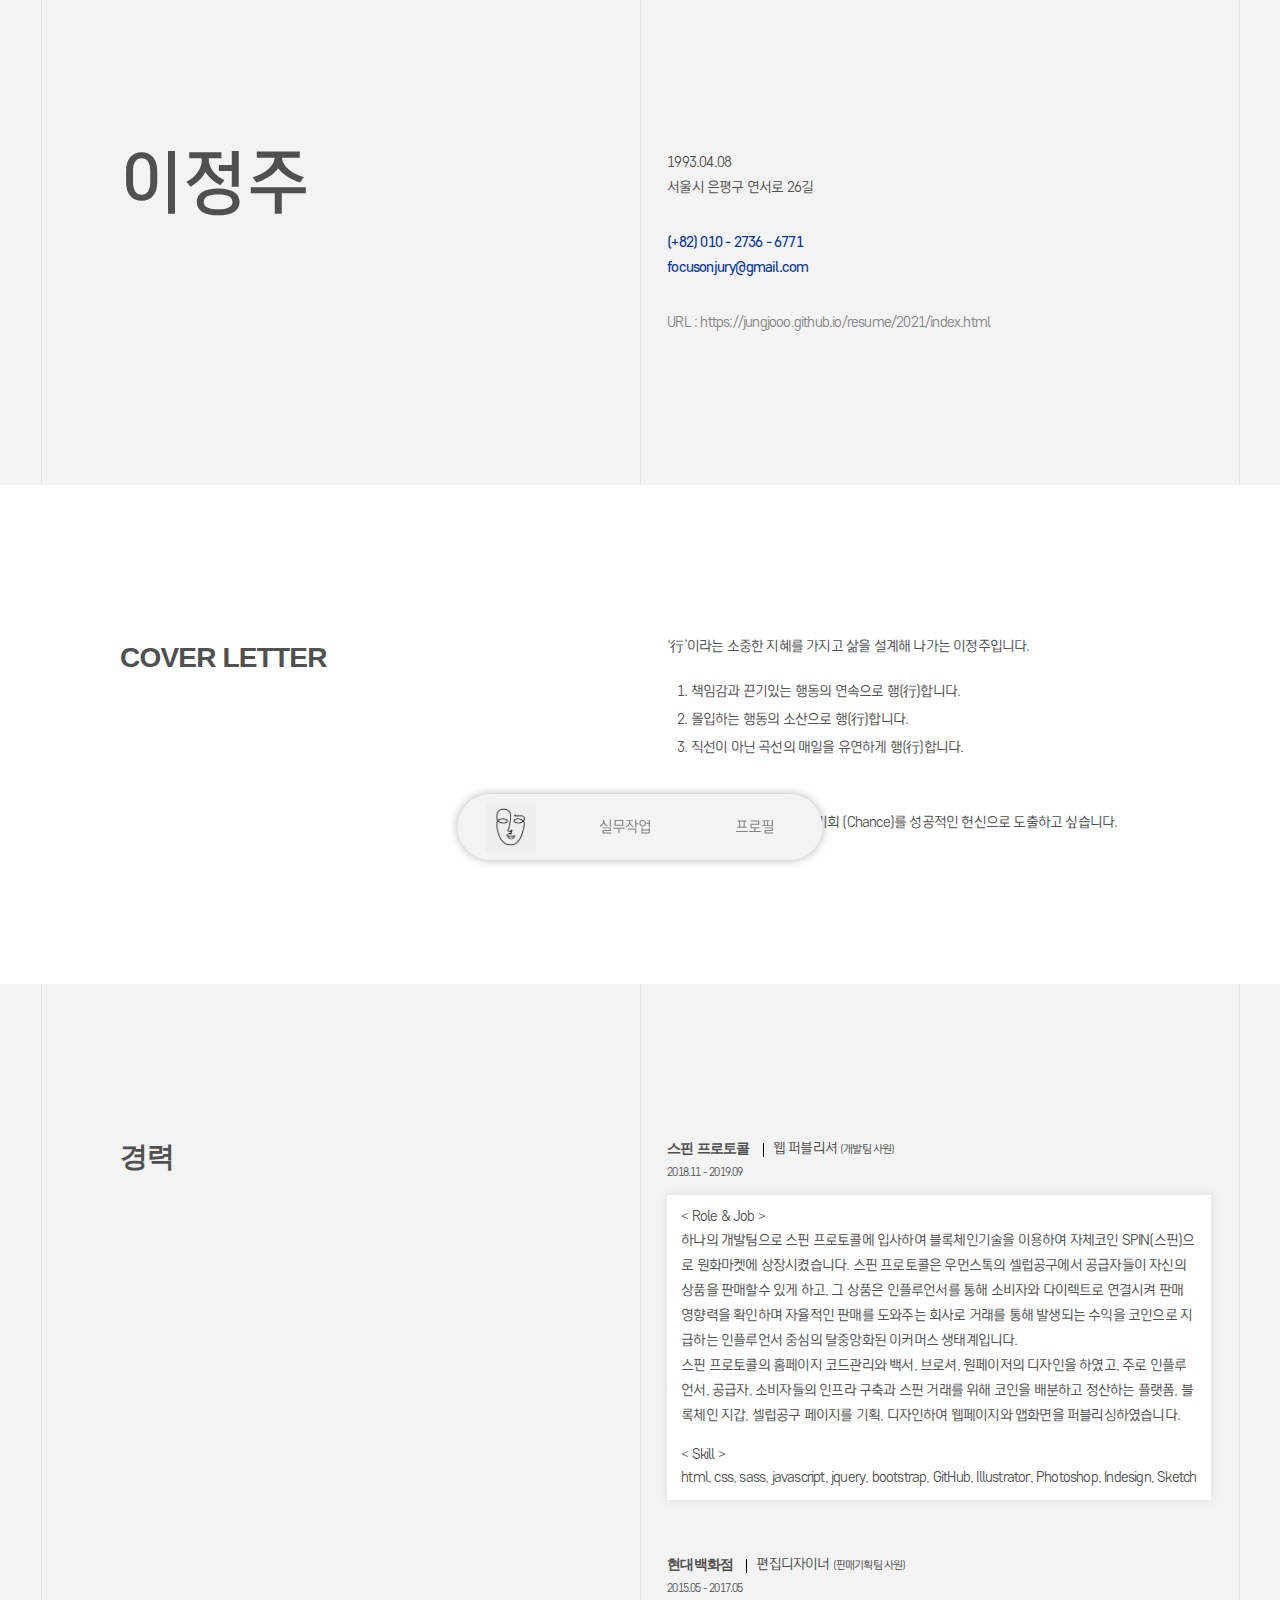
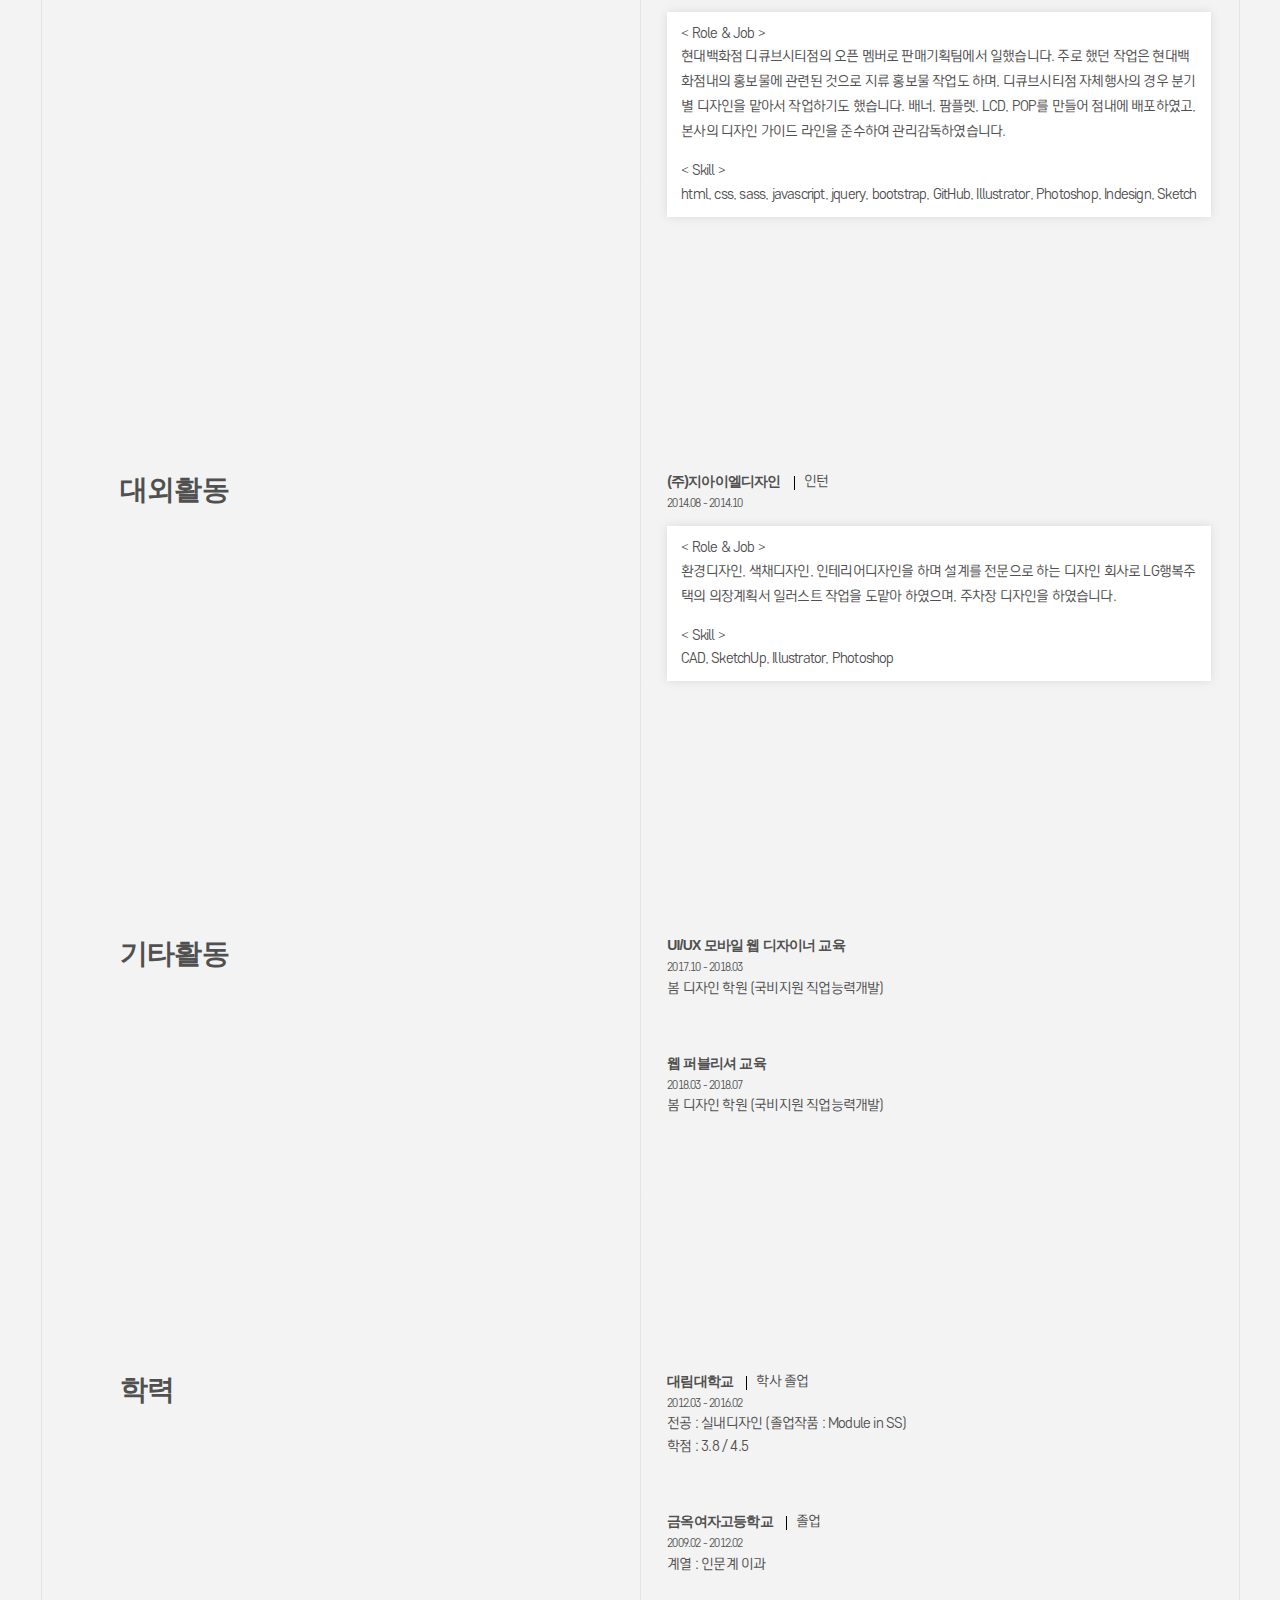
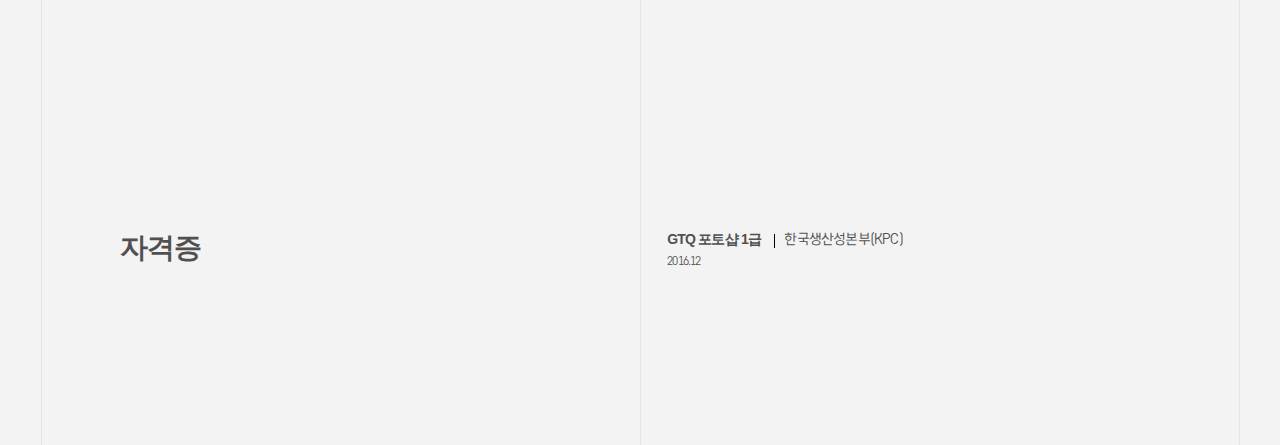
<file: 2021/profile.html>
<!DOCTYPE html>
<html lang="ko">
<head>
    <title>2021 포트폴리오 프로필</title>
    <meta charset="UTF-8"/>
    <meta http-equiv="X-UA-Compatible" content="IE=Edge"/>
    <meta name="viewport" content="width=device-width,initial-scale=1.0,minimum-scale=1.0,maximum-scale=1.0"/>
    <meta name="title" content="포트폴리오"/>
    <meta name="keywords" content="포트폴리오"/>
    <meta name="description" content="2021 이정주 포트폴리오에 대한 정보를 제공합니다."/>
    <link rel="stylesheet" href="css/2021_index.css" />
    <link rel="stylesheet" href="css/profile.css" />
	<link rel="icon" href="images/favicon.ico" type="image/x-icon" />
</head>
<body class="profile">
    <main>
        <div class="wrap__header">
            <section>
                <div class="wrap__box">
                    <div class="tit">
                        <div class="name">이정주</div>
                    </div>
                    <div class="right">
                        <div class="">1993.04.08</div>
                        <address>서울시 은평구 연서로 26길</address>
                        <div class="num">(+82) 010 - 2736 - 6771</div>
                        <div class="mail">focusonjury@gmail.com</div>
                        <a href="https://jungjooo.github.io/resume/2021/index.html">URL : https://jungjooo.github.io/resume/2021/index.html</a>
                    </div>
                </div>
            </section>
        </div>
        <div class="wrap__extra bg__white">
            <div class="wrap__cover">
                <section class="cover">
                    <div class="wrap__box">
                        <div class="tit">COVER LETTER</div>
                        <ul class="right">
                            <li>
                                <p>‘行’이라는 소중한 지혜를 가지고 삶을 설계해 나가는 이정주입니다.</p>
                                <ol>
                                    <li>1. 책임감과 끈기있는 행동의 연속으로 행(行)합니다.</li>
                                    <li>2. 몰입하는 행동의 소산으로 행(行)합니다.</li>
                                    <li>3. 직선이 아닌 곡선의 매일을 유연하게 행(行)합니다.</li>
                                </ol>
                            </li>
                            <li>변화(Change)를 통해 얻은 기회 (Chance)를 성공적인 헌신으로 도출하고 싶습니다.</li>
                        </ul>
                    </div>
                </section>
            </div>
        </div>
        <div class="wrap__main">
                <section>
                    <div class="wrap__box">
                        <div class="tit">경력</div>
                        <ul class="right">
                            <li>
                                <div class="subtit">스핀 프로토콜</div>
                                <div class="subrole">웹 퍼블리셔<div class="team">(개발팀 사원)</div></div>
                                <em>2018.11 - 2019.09</em>
                                <div class="desc">
                                    <div class="desc__role">
                                        <span >&#60; Role & Job &#62;</span>
                                        <p>하나의 개발팀으로 스핀 프로토콜에 입사하여 블록체인기술을 이용하여 자체코인 SPIN(스핀)으로 원화마켓에 상장시켰습니다.
                                            스핀 프로토콜은 우먼스톡의 셀럽공구에서 공급자들이 자신의 상품을 판매할수 있게 하고, 그 상품은 인플루언서를 통해
                                            소비자와 다이렉트로 연결시켜 판매 영향력을 확인하며 자율적인 판매를 도와주는 회사로 거래를 통해 발생되는 수익을 코인으로
                                            지급하는 인플루언서 중심의 탈중앙화된 이커머스 생태계입니다.<br>스핀 프로토콜의 홈페이지 코드관리와 백서, 브로셔, 원페이저의 디자인을 하였고,
                                            주로 인플루언서, 공급자, 소비자들의 인프라 구축과 스핀 거래를 위해 코인을 배분하고 정산하는 플랫폼, 블록체인 지갑,
                                            셀럽공구 페이지를 기획, 디자인하여 웹페이지와 앱화면을 퍼블리싱하였습니다.</p>
                                    </div>
                                    <div class="desc__skill">
                                        <span>&#60; Skill &#62;</span>
                                        <p>html, css, sass, javascript, jquery, bootstrap, GitHub, Illustrator, Photoshop, Indesign, Sketch</p>
                                    </div>
                                </div>
                            </li>
                            <li>
                                <div class="subtit">현대백화점</div>
                                <div class="subrole">편집디자이너<div class="team">(판매기획팀 사원)</div></div>
                                <em>2015.05 - 2017.05</em>
                                <div class="desc">
                                    <div class="desc__role">
                                        <span >&#60; Role & Job &#62;</span>
                                        <p>현대백화점 디큐브시티점의 오픈 멤버로 판매기획팀에서 일했습니다. 주로 했던 작업은 현대백화점내의 홍보물에 관련된 것으로 지류
                                            홍보물 작업도 하며, 디큐브시티점 자체행사의 경우 분기별 디자인을 맡아서 작업하기도 했습니다.
                                            배너, 팜플렛, LCD, POP를 만들어 점내에 배포하였고, 본사의 디자인 가이드 라인을 준수하여 관리감독하였습니다.</p>
                                    </div>
                                    <div class="desc__skill">
                                        <span>&#60; Skill &#62;</span>
                                        <p>html, css, sass, javascript, jquery, bootstrap, GitHub, Illustrator, Photoshop, Indesign, Sketch</p>
                                    </div>
                                </div>
                            </li>
                        </ul>
                    </div>
                </section>
                <section>
                    <div class="wrap__box">
                        <div class="tit">대외활동</div>
                        <ul class="right">
                            <li>
                                <div class="subtit">(주)지아이엘디자인</div>
                                <div class="subrole">인턴</div>
                                <em>2014.08 - 2014.10</em>
                                <div class="desc">
                                    <div class="desc__role">
                                        <span >&#60; Role & Job &#62;</span>
                                        <p>환경디자인, 색채디자인, 인테리어디자인을 하며 설계를 전문으로 하는 디자인 회사로
                                            LG행복주택의 의장계획서 일러스트 작업을 도맡아 하였으며, 주차장 디자인을 하였습니다.</p>
                                    </div>
                                    <div class="desc__skill">
                                        <span>&#60; Skill &#62;</span>
                                        <p>CAD, SketchUp, Illustrator, Photoshop</p>
                                    </div>
                                </div>
                            </li>
                        </ul>
                    </div>
                </section>
                <section>
                    <div class="wrap__box">
                        <div class="tit">기타활동</div>
                        <ul class="right">
                            <li>
                                <div class="subtit">UI/UX 모바일 웹 디자이너 교육</div>
                                <em>2017.10 - 2018.03</em>
                                <div class="team">봄 디자인 학원 (국비지원 직업능력개발)</div>
                            </li>
                            <li>
                                <div class="subtit">웹 퍼블리셔 교육</div>
                                <em>2018.03 - 2018.07</em>
                                <div class="team">봄 디자인 학원 (국비지원 직업능력개발)</div>
                            </li>
                        </ul>
                    </div>
                </section>
                <section>
                    <div class="wrap__box">
                        <div class="tit">학력</div>
                        <ul class="right">
                            <li>
                                <div class="subtit">대림대학교</div>
                                <div class="subrole">학사 졸업</div>
                                <em>2012.03 - 2016.02</em>
                                <div class="team">전공 : 실내디자인 (졸업작품 : Module in SS)<br>학점 : 3.8 / 4.5</div>
                            </li>
                            <li>
                                <div class="subtit">금옥여자고등학교</div>
                                <div class="subrole">졸업</div>
                                <em>2009.02 - 2012.02</em>
                                <div class="team">계열 : 인문계 이과</div>
                            </li>
                        </ul>
                    </div>
                </section>
                <section>
                    <div class="wrap__box">
                        <div class="tit">자격증</div>
                        <ul class="right">
                            <li>
                                <div class="subtit">GTQ 포토샵 1급</div>
                                <div class="subrole">한국생산성본부(KPC)</div>
                                <em>2016.12</em>
                            </li>
                        </ul>
                    </div>
                </section>
        </div>
    </main>
	<nav>
        <ul class="gnb_menu">
            <li><a href="index.html"></a></li>
            <li><a class="work1_link" href="index.html">실무작업</a></li>
            <li><a href="profile.html">프로필</a></li>
        </ul>
	</nav>
    <!-- <script>
	$(document).ready(function() {
		var work1 = $("#work1").position();
		var work2 = $("#work2").position();
		$('.work1_link').click(function() {
			$('html, body').animate({scrollTop: work1.top}, 500);
			return false;
		});
		$('.work2_link').click(function() {
			$('html, body').animate({scrollTop: work2.top}, 500);
			return false;
		});
	});
	</script> -->
</body>
</html>
</file>
<file: 2021/css/2021_index.css>
@charset "utf-8";
@font-face {
	font-family: 'jjfont_core';
    font-style: normal;
    font-weight: 400;
	src:url('../font/CoreGTD4.eot');
	src:url('../font/CoreGTD4.eot?#iefix') format('embedded-opentype'),
	    url('../font/CoreGTD4.woff') format('woff'),
		url('../font/CoreGTD4.ttf') format('truetype');
}
@font-face {
	font-family: 'jjfont_core';
    font-style: normal;
    font-weight: 500;
	src:url('../font/CoreGTD5.eot');
	src:url('../font/CoreGTD5.eot?#iefix') format('embedded-opentype'),
	    url('../font/CoreGTD5.woff') format('woff'),
		url('../font/CoreGTD5.ttf') format('truetype');
}
@font-face {
	font-family: 'jjfont_core';
    font-style: normal;
    font-weight: 800;
	src:url('../font/CoreGTD8.eot');
	src:url('../font/CoreGTD8.eot?#iefix') format('embedded-opentype'),
	    url('../font/CoreGTD8.woff') format('woff'),
		url('../font/CoreGTD8.ttf') format('truetype');
}




html {
	font-size: 14px;
}
body {
	font-family: jjfont_core, 'Noto Sans KR', sans-serif;
	line-height: 1.6;
	color:#4f4e4f;
	margin:0;
	padding:0;
}
br	{
	letter-spacing: 0;
}
h1, h2, h3, h4, h5, h6 {
	font-size:1em;
}
h1, h2, h3, h4, h5, h6, div, p, dl, dt, dd, ul, ol, li, form, fieldset, blockquote, address, table, thead, tbody, tfoot, tr, td, caption, input {
	margin:0;
	padding:0;
}
ul, ol {
	list-style:none;
}
img {
	border:0;
}
table {
	width:100%;
	border-collapse: collapse;
	font-size:1em;
}
table caption {
	display:none;
}
a:link, a:visited {
	color: #848484;
	text-decoration: none;
}
a:hover {
	color: #505050;
	text-decoration: underline;
}
fieldset {
	border:0;
}
legend {
	display:none;
}
select, input, textarea {
	font:normal 1em "애플고딕", AppleGothic, "굴림", gulim, Arial, Verdana, sans-serif;
	color:#797b80;
	vertical-align:middle;
}
em {
	font-style: normal;
}
hr {
	clear:both;	
	height:0; 
	visibility:hidden; 
	overflow:hidden;
	display: none;
}







iframe{width: 100%; }
* {font-size: 14px; color: #505050; letter-spacing: -0.8px;}
.cw{color: #fff !important;}
.wrap{width:1200px;margin:0 auto;padding:160px 0 130px 0;background-color:#f3f0ef;-webkit-box-sizing:border-box;-moz-box-sizing:border-box;box-sizing:border-box}
header{padding-bottom: 30px;}
header h1{font-size:48px;line-height:50px;font-weight:800;text-align:center;-webkit-transition:all .5s ease;transition:all .5s ease}
header p {margin-top: 30px; font-size: 18px; font-weight: 400; text-align: center;}
h2{display: block; margin: 100px 0 20px 10px; font-size: 20px;}
.area{display: block; width: 100%;}
.area > li{
    display: inline-block; width: calc((100% - 130px) / 3); margin: 10px; padding: 10px;
    background-color: #f8f8f8; border-radius: 10px;
    vertical-align: top; box-shadow: 0 0 10px rgba(0,0,0,0.15);
}
.area > li.row2{width: calc((100% - 60px) / 1.5);}
.area > li:hover .inbox_wrap .link li a{color: #000;}
.area .thumb{
    position: relative; width: 100%; height: 265px; 
    display: -webkit-box; display: -ms-flexbox; display: flex; flex-direction: column;
    -webkit-box-pack: center; -ms-flex-pack: center; justify-content: center;
    -webkit-box-align: center; -ms-flex-align: center; align-items: center;
    -webkit-box-sizing: border-box; -moz-box-sizing: border-box; box-sizing: border-box;
    border-radius: 10px; -webkit-transition: all 0.15s; transition: all 0.15s;
}
.area .thumb:hover{box-shadow:13px 19px 15px rgb(17 17 17 / 25%);-webkit-transform:rotate(-4deg) translateY(-5px);transform:rotate(-4deg) translateY(-5px)}
.area .thumb img{width: 300px; -webkit-transition: all 0.1s; transition: all 0.1s;}
.area .thumb:hover img{width: 340px;}
.area .thumb p{position: absolute; bottom: 10px; left: 20px; font-size: 12px; color: #898989;}
.area .inbox_wrap{position:relative;height:350px;padding:35px 30px;-webkit-box-sizing:border-box;-moz-box-sizing:border-box;box-sizing:border-box}
.area:nth-of-type(2) .inbox_wrap{height: 320px;}
.inbox_wrap .tit{margin-bottom: 15px; font-size: 28px; line-height: 1.4;}
.inbox_wrap .tit p{font-size: 20px;}
.inbox_wrap .link li{display: block; font-size: 16px; line-height: 1.6; font-weight: 400; color: #848484}
.inbox_wrap .link li+li{margin-top: 6px;}
.inbox_wrap .link li a{height: 22px; font-weight: 400;}
.inbox_wrap .link li a:hover{font-weight: 500;}
.inbox_wrap .sub{position:absolute;bottom:35px;left:30px;display:block;width:calc(100% - 60px)}
.inbox_wrap .sub .info{display: block; width: 100%; line-height: 30px; color: #969696; letter-spacing: 0.5px;}
.inbox_wrap .sub em{display: inline-block; min-width: 30px; margin-top: 5px; padding: 0 8px; border-radius: 15px; line-height: 23px; font-weight: 500; text-align: center; vertical-align: top;}
.inbox_wrap .sub em + em{margin-right: 5px;}
.inbox_wrap .sub .tag1{border: 1px solid #505050;}
.inbox_wrap .sub .tag2{background-color: #505050; border: 1px solid #505050; color: #fff;}


/*  gnb_menu  */
.gnb_menu{
    position: fixed; bottom: 40px; left: 50%;
    transform: translateX(-50%); -webkit-transform: translateX(-50%);
    background-color: #f3f3f3; border-radius: 40px;
    box-shadow: 0 0 10px rgba(0,0,0,0.3); padding: 8px;
}
.gnb_menu li{display:inline-block;padding:0 40px;border-radius:40px;-webkit-transition:all .4s ease;transition:all .4s ease; vertical-align: top;}
.gnb_menu li:hover{background-color: #505050;}
.gnb_menu li:hover a{color: #fff;}
.gnb_menu li a{display: block; height: 50px; font-size: 15px; line-height: 50px;}
.gnb_menu li:nth-of-type(1){padding: 0 20px;}
.gnb_menu li:nth-of-type(1):hover{background-color: transparent;}
.gnb_menu li:nth-of-type(1) a{
	width: 50px;
	background: #eee url(../images/logo.png) no-repeat center;
	background-size: 30px auto;
}
@media screen and (max-width: 1200px) {
	.wrap{width: 800px; max-width: 90%;}
	.area > li{width: calc((100% - 85px) / 2); }	
}

@media screen and (max-width: 768px) {
	* {font-size: 12px; }
	.wrap{width: 90%; padding: 80px 0 10px; }
	header h1{font-size: 40px;}
	h2{margin: 40px 0 20px 10px;}
	.area > li{width: calc(100% - 40px); }
	.inbox_wrap .tit{font-size: 24px;}
	.inbox_wrap .link li{font-size: 14px;}
	.area .thumb img.trk{width: 95%;}
	.gnb_menu{
		width: 50px; bottom: 20px; border-radius: 0; background: transparent; box-shadow: none;
		left: auto; right: 10px;
		-webkit-transform: translateX(0); transform: translateX(0);
	}
	.gnb_menu li{ width: 50px; height: 50px; padding: 0; box-sizing: border-box;}
	.gnb_menu li a{text-align: center; border-radius: 50px;}
	.gnb_menu .gnb_menu_thumb{padding: 0;}
	.gnb_menu li:nth-of-type(1){padding: 0; margin-bottom: 10px;}
	.gnb_menu li:nth-of-type(1) a{
		width: 50px;
		background: #fff url(../images/logo.png) no-repeat center;
		background-size: 28px auto;
		box-shadow: 0 0 10px rgba(0,0,0,0.2);
	}
	.gnb_menu li:nth-of-type(2){display: none;}
	.gnb_menu li:nth-of-type(3) a{
		background: #fff url(../images/333.png) no-repeat center;background-size: 30px;
		transform: rotate(-8deg);-webkit-transform: rotate(-8deg);
		box-shadow: 0 0 10px rgba(0,0,0,0.2);
	}
	.gnb_menu li:nth-of-type(3) a{font-size: 0; }
	.gnb_menu .gnb_menu_thumb:hover{background-color: #fff;}
	
}
</file>
<file: 2021/css/profile.css>
.profile{background-color:#f3f3f3}
.wrap__header{overflow:visible;margin:0 auto;width:1200px;padding:150px 0;background:repeating-linear-gradient(90deg,rgba(90,90,90,.1) 1px,rgba(90,90,90,.1) 2px,#f3f3f3 1px,#f3f3f3 50%)}
.wrap__header *{display:block;font-size:14px;line-height:25px;font-weight:400;font-style:normal}
.wrap__header .name{padding-bottom:50px;font-size:70px;line-height:70px;font-weight:500}
.wrap__header address{margin-bottom:30px}
.wrap__header .mail,.wrap__header .num{font-weight:500;color:#0a3699}
.wrap__header a{margin-top:30px}
.wrap__header .face{position:absolute;top:100px;right:0}
.wrap__header .face img{width:180px}
.wrap__extra{margin:0 auto;padding:150px 0;width:100%}
.wrap__extra .wrap__cover{margin:0 auto;width:1200px}
.wrap__extra .wrap__cover ol{margin:20px 0 0 10px}
.wrap__extra .wrap__cover ol li{line-height:28px}
.wrap__extra.bg__white{background-color:#fff}
.wrap__main{overflow:visible;margin:0 auto;padding:150px 0;width:1200px;background:repeating-linear-gradient(90deg,rgba(90,90,90,.1) 1px,rgba(90,90,90,.1) 2px,#f3f3f3 1px,#f3f3f3 50%)}
.wrap__main .skill .program li{margin-top:5px}
.wrap__main .skill .program strong{display:inline-block;width:150px;font-size:14px;line-height:28px}
.wrap__main .skill .program span{display:inline-block;font-size:14px;line-height:28px}
section+section{margin-top:250px}
section .wrap__box{margin:0 auto;padding:0 27px 0 80px}
section .wrap__box .tit{display:inline-block;width:calc((100% - 5px)/ 2);margin-bottom:25px;font-size:28px;font-weight:700;vertical-align:top}
section .wrap__box .right{display:inline-block;width:calc((100% - 5px)/ 2)}
section .wrap__box .subtit{display:inline-block;font-size:14px;font-weight:700;line-height:28px}
section .wrap__box .subrole{position:relative;display:inline-block;padding-left:10px;margin-left:10px;font-size:14px;font-weight:400;line-height:28px}
section .wrap__box .subrole:after{content:'';position:absolute;left:0;top:9px;width:1px;height:14px;background-color:#000}
section .wrap__box .subrole .team{display:inline-block;padding-left:3px;font-size:11px}
section .wrap__box em{display:block;font-size:11px;font-weight:400}
section .wrap__box .desc{padding:10px 14px;margin-top:14px;background-color:#fff;-webkit-box-shadow:0 0 10px rgba(0,0,0,.1);box-shadow:0 0 10px rgba(0,0,0,.1)}
section .wrap__box .desc p{font-size:14px;line-height:25px}
section .wrap__box .desc span{font-size:14px}
section .wrap__box .desc .desc__skill{margin-top:15px}
section .wrap__box>ul{font-size:0}
section .wrap__box>ul>li{position:relative;font-size:14px}
section .wrap__box>ul>li+li{margin-top:50px}




@media screen and (max-width: 1200px) {
  .wrap__header{width: 800px; max-width: 90%;}
  .wrap__extra .wrap__cover{width: 800px; max-width: 90%;}
  .wrap__main{width: 800px; max-width: 90%;}
}
@media screen and (max-width: 768px) {
  section+section{margin-top: 70px;}
  section .wrap__box{padding: 0 0 0 10px;}
  section .wrap__box .tit{display: block; width: 100%; font-size: 20px;}
  section .wrap__box .right{display: block; width: 100%;}
  .wrap__header{padding: 70px 0 70px 0;}
  .wrap__header .name{padding-bottom: 30px; font-size: 50px; }
  .wrap__extra{padding: 50px 0;}
  section .wrap__box>ul>li+li{margin-top: 20px;}

  .wrap__main{padding: 70px 0 130px 0;}


  
}
</file>
